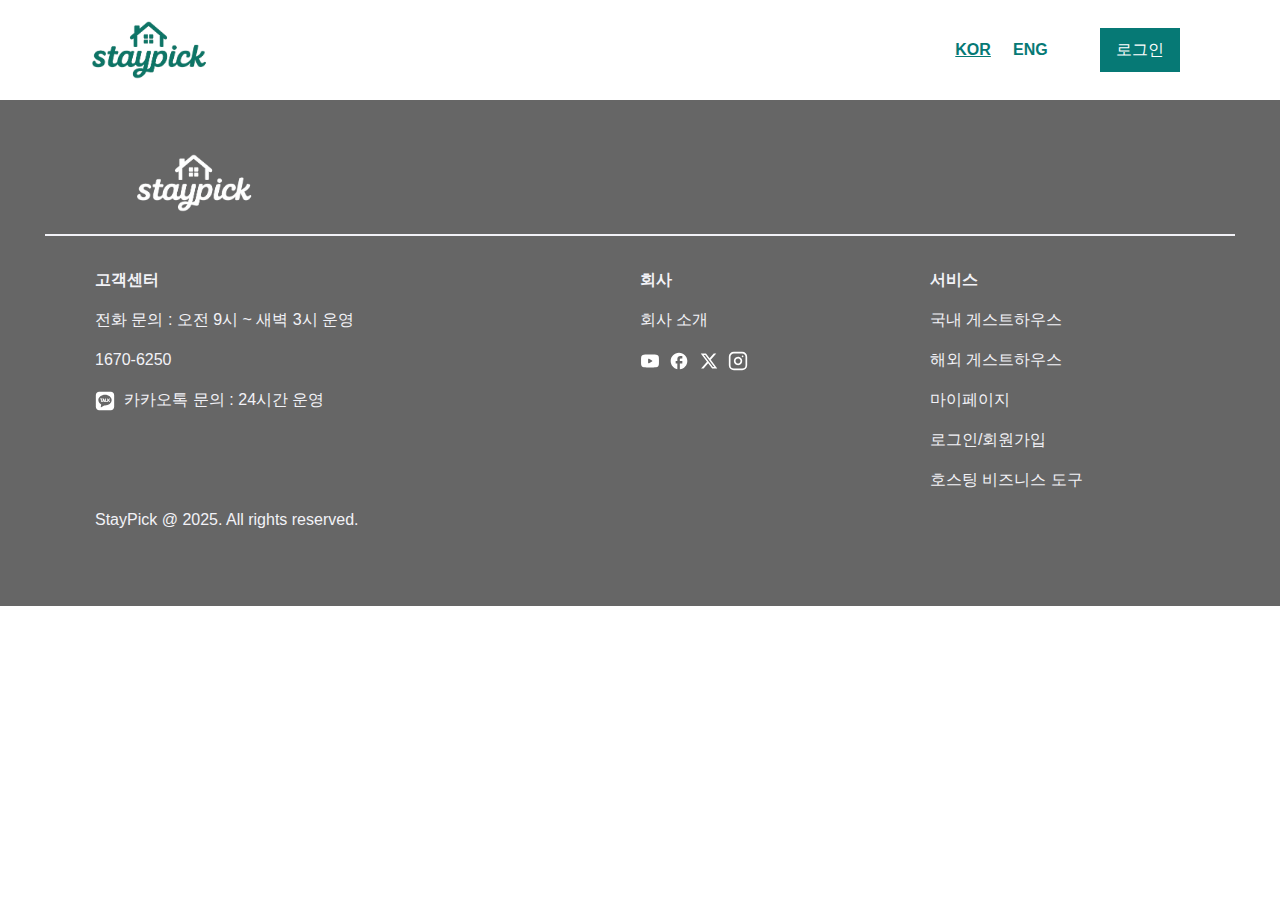
<file: src/index.html>
<!DOCTYPE html>
<html lang="en">
<head>
    <meta charset="UTF-8">
    <meta name="viewport" content="width=device-width, initial-scale=1.0">
    <link rel="stylesheet" href="https://cdn.jsdelivr.net/npm/bootstrap@4.6.2/dist/css/bootstrap.min.css">
    <script src="https://ajax.googleapis.com/ajax/libs/jquery/3.6.0/jquery.min.js"></script>
    <script src="https://cdn.jsdelivr.net/npm/bootstrap@4.6.2/dist/js/bootstrap.bundle.min.js"></script>
    <link rel="stylesheet" href="./styles/login.css">
    <title>Index Page</title>
    <script type="text/javascript">   
        $(document).ready( function() { 
            $("#header-index").load("./header.html");
            $("#footer-index").load("./footer.html");
        }); 
    </script>
</head>
<body>
    <div id="header-index"></div>
        
    <div id="footer-index"></div>
</body>
</html>
</file>
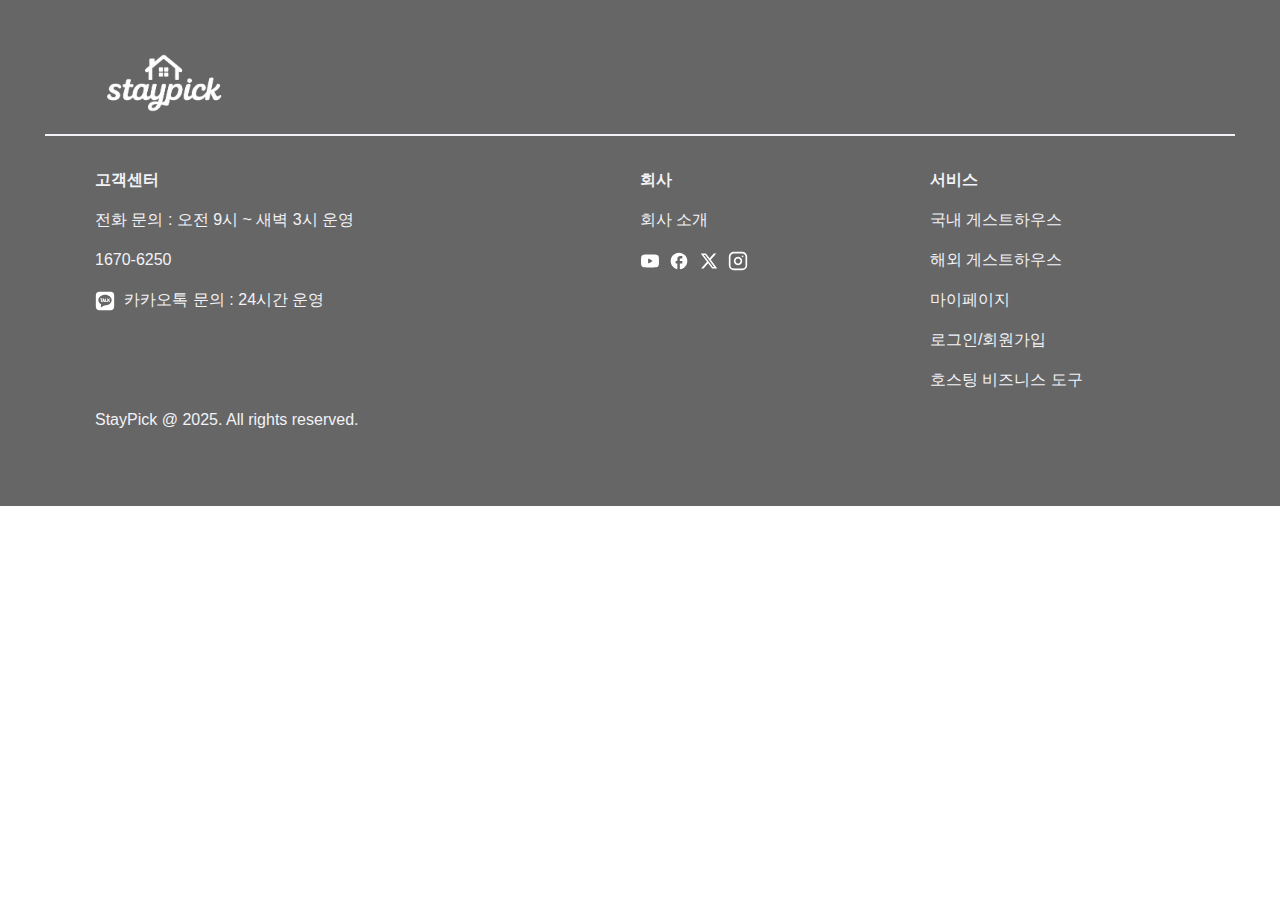
<file: src/footer.html>
<!DOCTYPE html>
<html>
<head>
<meta charset="UTF-8">
<link rel="stylesheet" href="https://cdn.jsdelivr.net/npm/bootstrap@4.6.2/dist/css/bootstrap.min.css">
<script src="https://ajax.googleapis.com/ajax/libs/jquery/3.6.0/jquery.min.js"></script>
<script src="https://cdn.jsdelivr.net/npm/bootstrap@4.6.2/dist/js/bootstrap.bundle.min.js"></script>
<title>footer</title>
<style>
    #footer {
        background-color: #666666;
        color: #F2F2F7;
        /* height: 300px; */
        padding: 10px;
    }
	#logo {
		height: 70px;
        padding: 0 50px;
	}
    #footer-first, #footer-second {
        padding-left: 50px;
        padding-right: 50px;
    }
    #footer-second .col-sm-6 {
        padding-left: 50px;
    }
    #footer-second svg {
        margin-right: 5px;
    }
    #footer-third {
        padding-left: 100px;
    }
</style>
</head>
<body>
<div class="pt-5" id="footer">
    <div class="row" id="footer-first">
        <img alt="" src="assets/icons/logo_white.png" id="logo" />
        <hr style="border: 1px solid #F2F2F7; width:100%">
    </div>
    <div class="row col-sm-12 pt-3" id="footer-second">
        <div class="col-sm-6">
            <p><b>고객센터</b></p>
            <p>전화 문의 : 오전 9시 ~ 새벽 3시 운영</p>
            <p>1670-6250</p>
            <p><a href="#">
                <svg width="20" height="20" viewBox="0 0 100 100" fill="none" xmlns="http://www.w3.org/2000/svg">
                <path fill-rule="evenodd" clip-rule="evenodd" d="M20.8333 4.16699C16.413 4.16699 12.1738 5.92294 9.04818 9.04855C5.92257 12.1742 4.16663 16.4134 4.16663 20.8337V79.167C4.16663 83.5873 5.92257 87.8265 9.04818 90.9521C12.1738 94.0777 16.413 95.8337 20.8333 95.8337H79.1666C83.5869 95.8337 87.8261 94.0777 90.9517 90.9521C94.0773 87.8265 95.8333 83.5873 95.8333 79.167V20.8337C95.8333 16.4134 94.0773 12.1742 90.9517 9.04855C87.8261 5.92294 83.5869 4.16699 79.1666 4.16699H20.8333ZM16.6666 45.4545C16.6666 30.1087 31.9041 18.1837 50 18.1837C68.0958 18.1837 83.3333 30.1087 83.3333 45.4545C83.3333 60.8003 68.0958 72.7253 50 72.7253C48.6001 72.7263 47.2011 72.6568 45.8083 72.517L31.1 81.592C30.852 81.7449 30.5652 81.8231 30.2739 81.8173C29.9827 81.8115 29.6993 81.7219 29.4575 81.5593C29.2158 81.3967 29.0261 81.1679 28.9109 80.9003C28.7958 80.6327 28.7602 80.3376 28.8083 80.0503L30.875 67.8003C22.3791 62.9253 16.6666 54.7962 16.6666 45.4545ZM27.2708 37.3087C26.7183 37.3087 26.1884 37.5282 25.7977 37.9189C25.407 38.3096 25.1875 38.8395 25.1875 39.392C25.1875 39.9445 25.407 40.4744 25.7977 40.8651C26.1884 41.2558 26.7183 41.4753 27.2708 41.4753H29.7333V53.0295C29.7333 53.582 29.9528 54.1119 30.3435 54.5026C30.7342 54.8933 31.2641 55.1128 31.8166 55.1128C32.3692 55.1128 32.8991 54.8933 33.2898 54.5026C33.6805 54.1119 33.9 53.582 33.9 53.0295V41.4753H36.3625C36.915 41.4753 37.4449 41.2558 37.8356 40.8651C38.2263 40.4744 38.4458 39.9445 38.4458 39.392C38.4458 38.8395 38.2263 38.3096 37.8356 37.9189C37.4449 37.5282 36.915 37.3087 36.3625 37.3087H27.2708ZM45.125 38.642C44.9728 38.2508 44.706 37.9146 44.3595 37.6776C44.0131 37.4406 43.6031 37.3138 43.1833 37.3138C42.7635 37.3138 42.3535 37.4406 42.007 37.6776C41.6606 37.9146 41.3938 38.2508 41.2416 38.642L35.9375 52.2753C35.7491 52.7878 35.7694 53.3537 35.994 53.8513C36.2187 54.3489 36.6297 54.7384 37.1386 54.9361C37.6475 55.1338 38.2137 55.1238 38.7153 54.9082C39.2169 54.6927 39.6139 54.2889 39.8208 53.7837L40.4833 52.0837H45.8833L46.5416 53.7837C46.6371 54.0434 46.7834 54.2816 46.972 54.4842C47.1606 54.6868 47.3876 54.8498 47.6399 54.9637C47.8921 55.0776 48.1646 55.1401 48.4413 55.1475C48.7179 55.1549 48.9933 55.1071 49.2513 55.0069C49.5093 54.9067 49.7448 54.756 49.9439 54.5638C50.1431 54.3716 50.3019 54.1416 50.4112 53.8873C50.5204 53.633 50.5779 53.3595 50.5803 53.0827C50.5827 52.8059 50.5299 52.5315 50.425 52.2753L45.125 38.642ZM43.1833 45.142L44.2625 47.917H42.1041L43.1833 45.142ZM55.1125 39.392C55.1125 38.8395 54.893 38.3096 54.5023 37.9189C54.1116 37.5282 53.5817 37.3087 53.0291 37.3087C52.4766 37.3087 51.9467 37.5282 51.556 37.9189C51.1653 38.3096 50.9458 38.8395 50.9458 39.392V53.0295C50.9458 53.582 51.1653 54.1119 51.556 54.5026C51.9467 54.8933 52.4766 55.1128 53.0291 55.1128H59.0916C59.6442 55.1128 60.1741 54.8933 60.5648 54.5026C60.9555 54.1119 61.175 53.582 61.175 53.0295C61.175 52.477 60.9555 51.9471 60.5648 51.5564C60.1741 51.1656 59.6442 50.9462 59.0916 50.9462H55.1125V39.392ZM63.6375 37.3087C64.19 37.3087 64.7199 37.5282 65.1106 37.9189C65.5013 38.3096 65.7208 38.8395 65.7208 39.392V43.4545L71.25 37.9212C71.4421 37.7222 71.672 37.5635 71.9262 37.4543C72.1804 37.3451 72.4538 37.2876 72.7304 37.2852C73.007 37.2828 73.2813 37.3355 73.5374 37.4403C73.7934 37.545 74.026 37.6997 74.2216 37.8953C74.4172 38.0909 74.5719 38.3236 74.6767 38.5796C74.7814 38.8356 74.8341 39.11 74.8317 39.3866C74.8293 39.6632 74.7719 39.9366 74.6627 40.1908C74.5535 40.4449 74.3948 40.6748 74.1958 40.867L69.4541 45.6087L74.35 51.7295C74.6751 52.1623 74.819 52.7045 74.7512 53.2416C74.6835 53.7786 74.4094 54.2681 73.987 54.6066C73.5646 54.9451 73.0271 55.1058 72.4882 55.0549C71.9493 55.0039 71.4514 54.7453 71.1 54.3337L66.4875 48.5753L65.7166 49.3462V53.0295C65.7166 53.582 65.4971 54.1119 65.1064 54.5026C64.7157 54.8933 64.1858 55.1128 63.6333 55.1128C63.0808 55.1128 62.5508 54.8933 62.1602 54.5026C61.7695 54.1119 61.55 53.582 61.55 53.0295V39.392C61.55 38.8395 61.7695 38.3096 62.1602 37.9189C62.5508 37.5282 63.0849 37.3087 63.6375 37.3087Z" fill="white"/>
                </svg>
            </a> 카카오톡 문의 : 24시간 운영</p>
            <p></p>
        </div>
        <div class="col-sm-3">
            <p><b>회사</b></p>
            <p>회사 소개</p>
            <a href="#">
                <svg width="20" height="20" viewBox="0 0 100 100" fill="none" xmlns="http://www.w3.org/2000/svg">
                <path fill-rule="evenodd" clip-rule="evenodd" d="M49.9999 17.292C45.0374 17.292 39.2499 17.4087 33.6083 17.567L33.3791 17.5753C27.6374 17.7378 23.0041 17.867 19.3541 18.4712C15.5499 19.1003 12.3916 20.3045 9.86659 22.9003C7.33325 25.5045 6.22909 28.7253 5.70825 32.5795C5.20825 36.2878 5.20825 40.9878 5.20825 46.8295V53.1795C5.20825 59.0128 5.20825 63.7128 5.70825 67.4253C6.22492 71.2795 7.33325 74.5003 9.86659 77.1045C12.3916 79.7045 15.5499 80.9045 19.3541 81.5337C23.0041 82.1378 27.6374 82.267 33.3791 82.4295L33.6083 82.4378C39.2541 82.5962 45.0374 82.7128 49.9999 82.7128C54.9624 82.7128 60.7499 82.5962 66.3916 82.4378L66.6208 82.4295C72.3624 82.267 76.9958 82.1378 80.6457 81.5337C84.4499 80.9045 87.6082 79.7003 90.1332 77.1045C92.6666 74.5003 93.7749 71.2795 94.2916 67.4253C94.7916 63.717 94.7916 59.017 94.7916 53.1753V46.8253C94.7916 40.9878 94.7916 36.2878 94.2916 32.5795C93.7749 28.7253 92.6666 25.5045 90.1332 22.9003C87.6082 20.3003 84.4499 19.1003 80.6457 18.4712C76.9958 17.867 72.3624 17.7378 66.6166 17.5753L66.3916 17.567C60.9292 17.4012 55.4648 17.3095 49.9999 17.292ZM45.2999 61.0462C44.8247 61.3176 44.2866 61.4595 43.7394 61.4576C43.1921 61.4558 42.655 61.3103 42.1816 61.0356C41.7083 60.761 41.3154 60.3669 41.0422 59.8927C40.769 59.4185 40.6251 58.8809 40.6249 58.3337V41.667C40.6251 41.1197 40.769 40.5821 41.0422 40.108C41.3154 39.6338 41.7083 39.2397 42.1816 38.965C42.655 38.6904 43.1921 38.5449 43.7394 38.543C44.2866 38.5412 44.8247 38.6831 45.2999 38.9545L59.8832 47.2878C60.3612 47.5613 60.7584 47.9561 61.0347 48.4325C61.311 48.9088 61.4565 49.4497 61.4565 50.0003C61.4565 50.551 61.311 51.0919 61.0347 51.5682C60.7584 52.0445 60.3612 52.4394 59.8832 52.7128L45.2999 61.0462Z" fill="white"/>
                </svg>
            </a>
            <a href="#">
                <svg width="20" height="20" viewBox="0 0 100 100" fill="none" xmlns="http://www.w3.org/2000/svg">
                <path d="M91.6667 49.9997C91.6667 26.9997 73 8.33301 50 8.33301C27 8.33301 8.33337 26.9997 8.33337 49.9997C8.33337 70.1663 22.6667 86.958 41.6667 90.833V62.4997H33.3334V49.9997H41.6667V39.583C41.6667 31.5413 48.2084 24.9997 56.25 24.9997H66.6667V37.4997H58.3334C56.0417 37.4997 54.1667 39.3747 54.1667 41.6663V49.9997H66.6667V62.4997H54.1667V91.458C75.2084 89.3747 91.6667 71.6247 91.6667 49.9997Z" fill="white"/>
                </svg>
            </a>
            <a href="#">
                <svg width="20" height="20" viewBox="0 0 100 100" fill="none" xmlns="http://www.w3.org/2000/svg">
                <path d="M73.6959 12.7627L52.8792 36.5585L34.8792 12.7627H8.80005L39.9542 53.496L10.4292 87.2419H23.0709L45.8584 61.2002L65.775 87.2419H91.2001L58.725 44.3085L86.3292 12.7627H73.6959ZM69.2625 79.6794L23.5584 19.9252H31.0709L76.2625 79.6752L69.2625 79.6794Z" fill="white"/>
                </svg>
            </a>
            <a href="#">
                <svg width="20" height="20" viewBox="0 0 100 100" fill="none" xmlns="http://www.w3.org/2000/svg">
                <path d="M70.8334 8.33301H29.1667C17.6608 8.33301 8.33337 17.6604 8.33337 29.1663V70.833C8.33337 82.3389 17.6608 91.6663 29.1667 91.6663H70.8334C82.3393 91.6663 91.6667 82.3389 91.6667 70.833V29.1663C91.6667 17.6604 82.3393 8.33301 70.8334 8.33301Z" stroke="white" stroke-width="8.33333" stroke-linecap="round" stroke-linejoin="round"/>
                <path d="M72.9167 27.083H72.9584M66.6667 47.3747C67.181 50.8424 66.5887 54.3839 64.9741 57.4956C63.3595 60.6072 60.8049 63.1306 57.6735 64.7066C54.5422 66.2827 50.9936 66.8313 47.5325 66.2744C44.0714 65.7175 40.8741 64.0834 38.3952 61.6045C35.9164 59.1257 34.2823 55.9283 33.7254 52.4672C33.1684 49.0061 33.717 45.4576 35.2931 42.3262C36.8692 39.1949 39.3925 36.6403 42.5042 35.0257C45.6158 33.4111 49.1574 32.8188 52.6251 33.333C56.1623 33.8575 59.437 35.5058 61.9655 38.0343C64.494 40.5628 66.1422 43.8375 66.6667 47.3747Z" stroke="white" stroke-width="8.33333" stroke-linecap="round" stroke-linejoin="round"/>
                </svg>
            </a>
        </div>
        <div class="col-sm-3">
            <p><b>서비스</b></p>
            <p>국내 게스트하우스</p>
            <p>해외 게스트하우스</p>
            <p>마이페이지</p>
            <p>로그인/회원가입</p>
            <p></p>
            <p>호스팅 비즈니스 도구</p>
        </div>
    </div>
    <div class="row pb-5" id="footer-third">
        <p>StayPick @ 2025. All rights reserved.</p>
    </div>
</div>
</body>
</html>
</file>
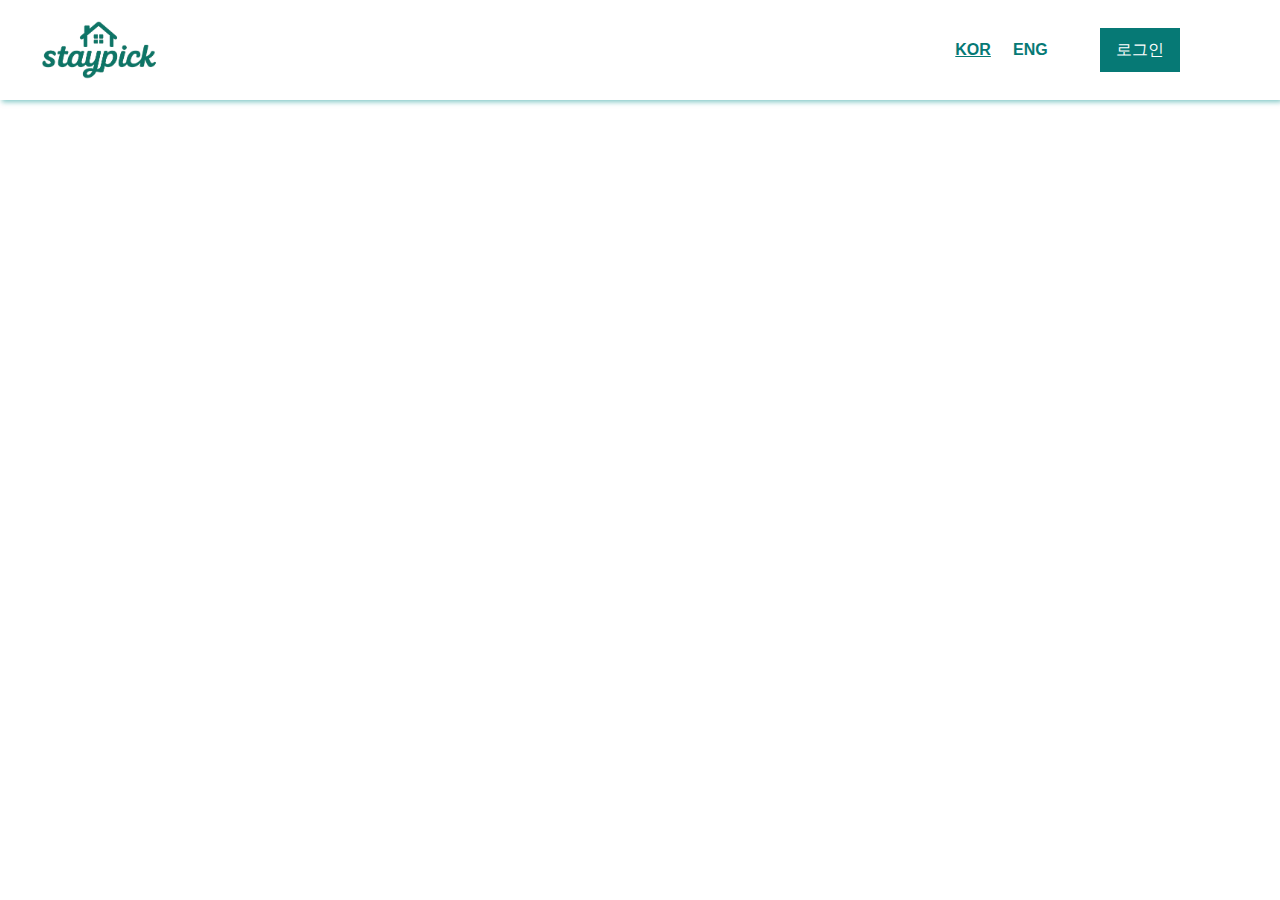
<file: src/header.html>
<!DOCTYPE html>
<html>
<head>
<meta charset="UTF-8">
<link rel="stylesheet" href="https://cdn.jsdelivr.net/npm/bootstrap@4.6.2/dist/css/bootstrap.min.css">
<script src="https://ajax.googleapis.com/ajax/libs/jquery/3.6.0/jquery.min.js"></script>
<script src="https://cdn.jsdelivr.net/npm/bootstrap@4.6.2/dist/js/bootstrap.bundle.min.js"></script>
<title>header</title>
<style>
	#logo {
		height: 70px;
		margin-left: 30px;
	}
	#header {
		display:flex;
		width: 100%;
		height: 100px;
		justify-content: space-between;
		align-items: center;
		padding: 10px 0;
		box-shadow: 2px 2px 5px rgba(8, 145, 141, 0.5);
	}
	.header-right > button {
		margin-left: 30px;
		margin-right: 100px;
	}
	#login-btn{
            background-color: #067975;
            color: white;
            border: none;
            padding: 10px 16px;
            font-size: 16px;
            cursor: pointer;
        }
</style>
</head>
<body>
<nav class="nav" id="header">
	<div class="header-left">
		<img alt="" src="assets/icons/logo_color.png" id="logo" />
	</div>
	<div class="header-right">
		<a style="color:#067975"><b><ins>KOR</ins></b></a>
        &nbsp; &nbsp; <!-- css 할 때 padding 쓰기 -->
        <a style="color:#067975"><b>ENG</b></a>
        &nbsp; &nbsp;
        <button id="login-btn">로그인</button> 
		<!-- 상세 & 마이 & 관리자 페이지에서 text 변경해야 함 -->
	</div>
</nav>
</body>
</html>
</file>
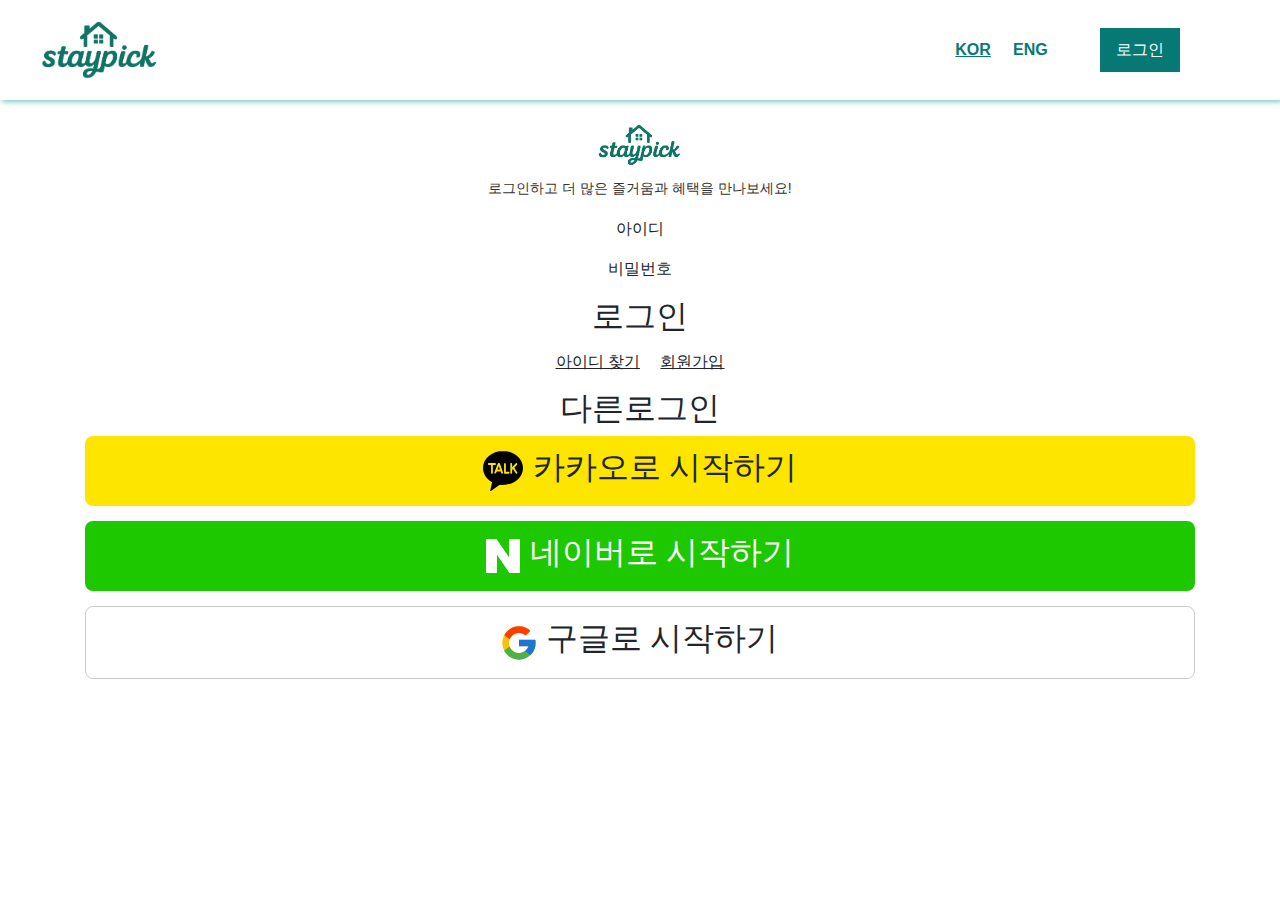
<file: src/login.html>
<!DOCTYPE html>
<html lang="en">
<head>
    <meta charset="UTF-8">
    <meta name="viewport" content="width=device-width, initial-scale=1.0">
    
    <link rel="stylesheet" href="https://cdn.jsdelivr.net/npm/bootstrap@4.6.2/dist/css/bootstrap.min.css">
    <script src="https://ajax.googleapis.com/ajax/libs/jquery/3.6.0/jquery.min.js"></script>
    <script src="https://cdn.jsdelivr.net/npm/bootstrap@4.6.2/dist/js/bootstrap.bundle.min.js"></script>
    <link rel="stylesheet" href="./styles/login.css">
    <title>Document</title>
    <script type="text/javascript">   
        $(document).ready( function() { 
        $("#header-login").load("./header.html");  // 원하는 파일 경로를 삽입하면 된다
        // $("#footer").load("/footer.html");  // 추가 인클루드를 원할 경우 이런식으로 추가하면 된다
    }); 
    </script>
    
</head>
<body>
    <div id="header-login"></div>

    <div class="container">
        <div class="logo">
            <img src="./assets/icons/logo_color.png" alt="staypick 로고">
        </div>
        <div>
            <h2 class="subtitle">로그인하고 더 많은 즐거움과 혜택을 만나보세요!</h2>
        </div>
        <div class="id-btn">
            <p>아이디</p>
        </div>
        <div class="id-btn">
            <p>비밀번호</p>
        </div>
        <div class="id-btn">
            <h2> 로그인</h2>
        </div>
        <div class="join">
            <span class="underline">아이디 찾기</span>
            <span class="underline">회원가입</span>
        </div>
        <div>
            <h2>다른로그인</h2>
        </div>

        <div class="social-btn kakao">
            <svg width="40" height="40" viewBox="0 0 40 40" fill="none" xmlns="http://www.w3.org/2000/svg">
            <path d="M19.9981 0C31.0457 0 40 7.59421 40 16.9647C40 26.3331 31.0457 33.9273 20 33.9273C18.9002 33.9252 17.8016 33.8491 16.7105 33.6993L8.31429 39.6748C7.36 40.224 7.02286 40.1639 7.41524 38.8188L9.11429 31.1956C3.62857 28.1695 0 22.9257 0 16.9647C0 7.59629 8.95238 0 20 0M31.2533 16.7056L34.0533 13.7541C34.2149 13.5716 34.305 13.3279 34.3048 13.0744C34.3045 12.8209 34.2138 12.5775 34.0518 12.3953C33.8899 12.2132 33.6692 12.1065 33.4364 12.0979C33.2036 12.0892 32.9768 12.1792 32.8038 12.3489L29.1314 16.2165V13.0204C29.1314 12.761 29.0367 12.5121 28.8681 12.3287C28.6995 12.1452 28.4708 12.0421 28.2324 12.0421C27.9939 12.0421 27.7653 12.1452 27.5967 12.3287C27.4281 12.5121 27.3333 12.761 27.3333 13.0204V18.3202C27.3016 18.4716 27.3016 18.6289 27.3333 18.7803V21.7629C27.3333 22.0224 27.4281 22.2712 27.5967 22.4547C27.7653 22.6381 27.9939 22.7412 28.2324 22.7412C28.4708 22.7412 28.6995 22.6381 28.8681 22.4547C29.0367 22.2712 29.1314 22.0224 29.1314 21.7629V18.9379L29.9448 18.0819L32.6648 22.2956C32.7327 22.4008 32.819 22.4904 32.9187 22.5593C33.0184 22.6282 33.1297 22.6751 33.2461 22.6972C33.3624 22.7193 33.4817 22.7163 33.597 22.6883C33.7123 22.6603 33.8214 22.6078 33.9181 22.5339C34.0148 22.46 34.0971 22.3661 34.1605 22.2576C34.2238 22.1491 34.2669 22.028 34.2872 21.9014C34.3075 21.7747 34.3048 21.645 34.279 21.5195C34.2533 21.394 34.2051 21.2753 34.1371 21.1701L31.2533 16.7056ZM25.619 20.6934H22.8381V13.0515C22.8275 12.8001 22.7282 12.5629 22.5609 12.389C22.3937 12.2152 22.1713 12.1182 21.94 12.1182C21.7087 12.1182 21.4863 12.2152 21.3191 12.389C21.1518 12.5629 21.0525 12.8001 21.0419 13.0515V21.6717C21.0419 22.2106 21.4419 22.65 21.939 22.65H25.619C25.8575 22.65 26.0862 22.5469 26.2548 22.3635C26.4234 22.18 26.5181 21.9312 26.5181 21.6717C26.5181 21.4122 26.4234 21.1634 26.2548 20.9799C26.0862 20.7965 25.8575 20.6934 25.619 20.6934ZM14.4629 18.4321L15.7886 14.892L17.0038 18.4301L14.4629 18.4321ZM19.2686 19.4415L19.2724 19.4084C19.2717 19.1619 19.1853 18.9249 19.0305 18.7451L17.0381 12.9417C16.9546 12.6651 16.7955 12.4229 16.5821 12.2473C16.3687 12.0718 16.1111 11.9713 15.8438 11.9592C15.5748 11.9591 15.312 12.0475 15.09 12.2129C14.8681 12.3782 14.6972 12.6128 14.6 12.8857L11.4343 21.3318C11.3441 21.572 11.3453 21.8414 11.4377 22.0806C11.53 22.3198 11.7059 22.5094 11.9267 22.6075C12.1474 22.7056 12.395 22.7043 12.6148 22.6038C12.8347 22.5033 13.0089 22.3119 13.099 22.0717L13.7314 20.3866H17.6743L18.2419 22.0448C18.2806 22.1687 18.3418 22.2829 18.4218 22.3807C18.5019 22.4784 18.5991 22.5577 18.7078 22.6138C18.8165 22.6699 18.9344 22.7017 19.0546 22.7073C19.1748 22.7129 19.2948 22.6922 19.4075 22.6464C19.5202 22.6006 19.6234 22.5307 19.7108 22.4408C19.7982 22.3508 19.8681 22.2427 19.9165 22.1228C19.9648 22.003 19.9905 21.8737 19.9921 21.7428C19.9937 21.6119 19.9711 21.482 19.9257 21.3608L19.2686 19.4415ZM12.939 13.0619C12.9395 12.9334 12.9167 12.8061 12.8718 12.6873C12.8269 12.5685 12.7609 12.4606 12.6775 12.3696C12.5941 12.2787 12.495 12.2066 12.386 12.1575C12.2769 12.1084 12.16 12.0833 12.0419 12.0836H5.86095C5.62251 12.0836 5.39383 12.1867 5.22523 12.3701C5.05663 12.5536 4.9619 12.8024 4.9619 13.0619C4.9619 13.3213 5.05663 13.5702 5.22523 13.7536C5.39383 13.9371 5.62251 14.0402 5.86095 14.0402H8.07048V21.7836C8.07048 22.0431 8.1652 22.2919 8.3338 22.4754C8.50241 22.6588 8.73108 22.7619 8.96952 22.7619C9.20797 22.7619 9.43664 22.6588 9.60525 22.4754C9.77385 22.2919 9.86857 22.0431 9.86857 21.7836V14.0402H12.04C12.1582 14.0407 12.2753 14.0158 12.3846 13.9668C12.494 13.9179 12.5933 13.8458 12.6768 13.7549C12.7604 13.6639 12.8266 13.5558 12.8716 13.4369C12.9166 13.318 12.9396 13.1905 12.939 13.0619Z" fill="black"/>
            </svg>
            <h2>카카오로 시작하기</h2>
        </div>
        <div class="social-btn naver">
          
            <svg width="34" height="34" viewBox="0 0 34 34" fill="none" xmlns="http://www.w3.org/2000/svg">
            <path d="M23.0534 18.1971L10.4493 0H0V34H10.9452V15.8043L23.5507 34H34V0H23.0534V18.1971Z" fill="white"/>
            </svg>
            <h2>네이버로 시작하기</h2>
        </div>
        <div class="social-btn google">
            <svg width="34" height="34" viewBox="0 0 34 34" fill="none" xmlns="http://www.w3.org/2000/svg">
            <path d="M33.3422 13.7355H31.9997V13.6663H16.9997V20.333H26.4188C25.0447 24.2138 21.3522 26.9997 16.9997 26.9997C11.4772 26.9997 6.99967 22.5222 6.99967 16.9997C6.99967 11.4772 11.4772 6.99967 16.9997 6.99967C19.5488 6.99967 21.868 7.96134 23.6338 9.53217L28.348 4.81801C25.3713 2.04384 21.3897 0.333008 16.9997 0.333008C7.79551 0.333008 0.333008 7.79551 0.333008 16.9997C0.333008 26.2038 7.79551 33.6663 16.9997 33.6663C26.2038 33.6663 33.6663 26.2038 33.6663 16.9997C33.6663 15.8822 33.5513 14.7913 33.3422 13.7355Z" fill="#FFC107"/>
            <path d="M2.25488 9.24217L7.73072 13.258C9.21238 9.58967 12.8007 6.99967 16.9999 6.99967C19.549 6.99967 21.8682 7.96134 23.634 9.53217L28.3482 4.81801C25.3715 2.04384 21.3899 0.333008 16.9999 0.333008C10.5982 0.333008 5.04655 3.94717 2.25488 9.24217Z" fill="#FF3D00"/>
            <path d="M17.0001 33.6663C21.3051 33.6663 25.2168 32.0188 28.1743 29.3396L23.0159 24.9746C21.2867 26.2905 19.1731 27.0019 17.0001 26.9996C12.6651 26.9996 8.98426 24.2354 7.5976 20.3779L2.1626 24.5654C4.92093 29.9629 10.5226 33.6663 17.0001 33.6663Z" fill="#4CAF50"/>
            <path d="M33.3425 13.7362H32V13.667H17V20.3337H26.4192C25.7618 22.1807 24.5778 23.7946 23.0133 24.9762L23.0158 24.9745L28.1742 29.3395C27.8092 29.6712 33.6667 25.3337 33.6667 17.0003C33.6667 15.8828 33.5517 14.792 33.3425 13.7362Z" fill="#1976D2"/>
            </svg>
            <h2>구글로 시작하기</h2>
        </div>
    
    
    
    </div>
</body>
</html>
</file>
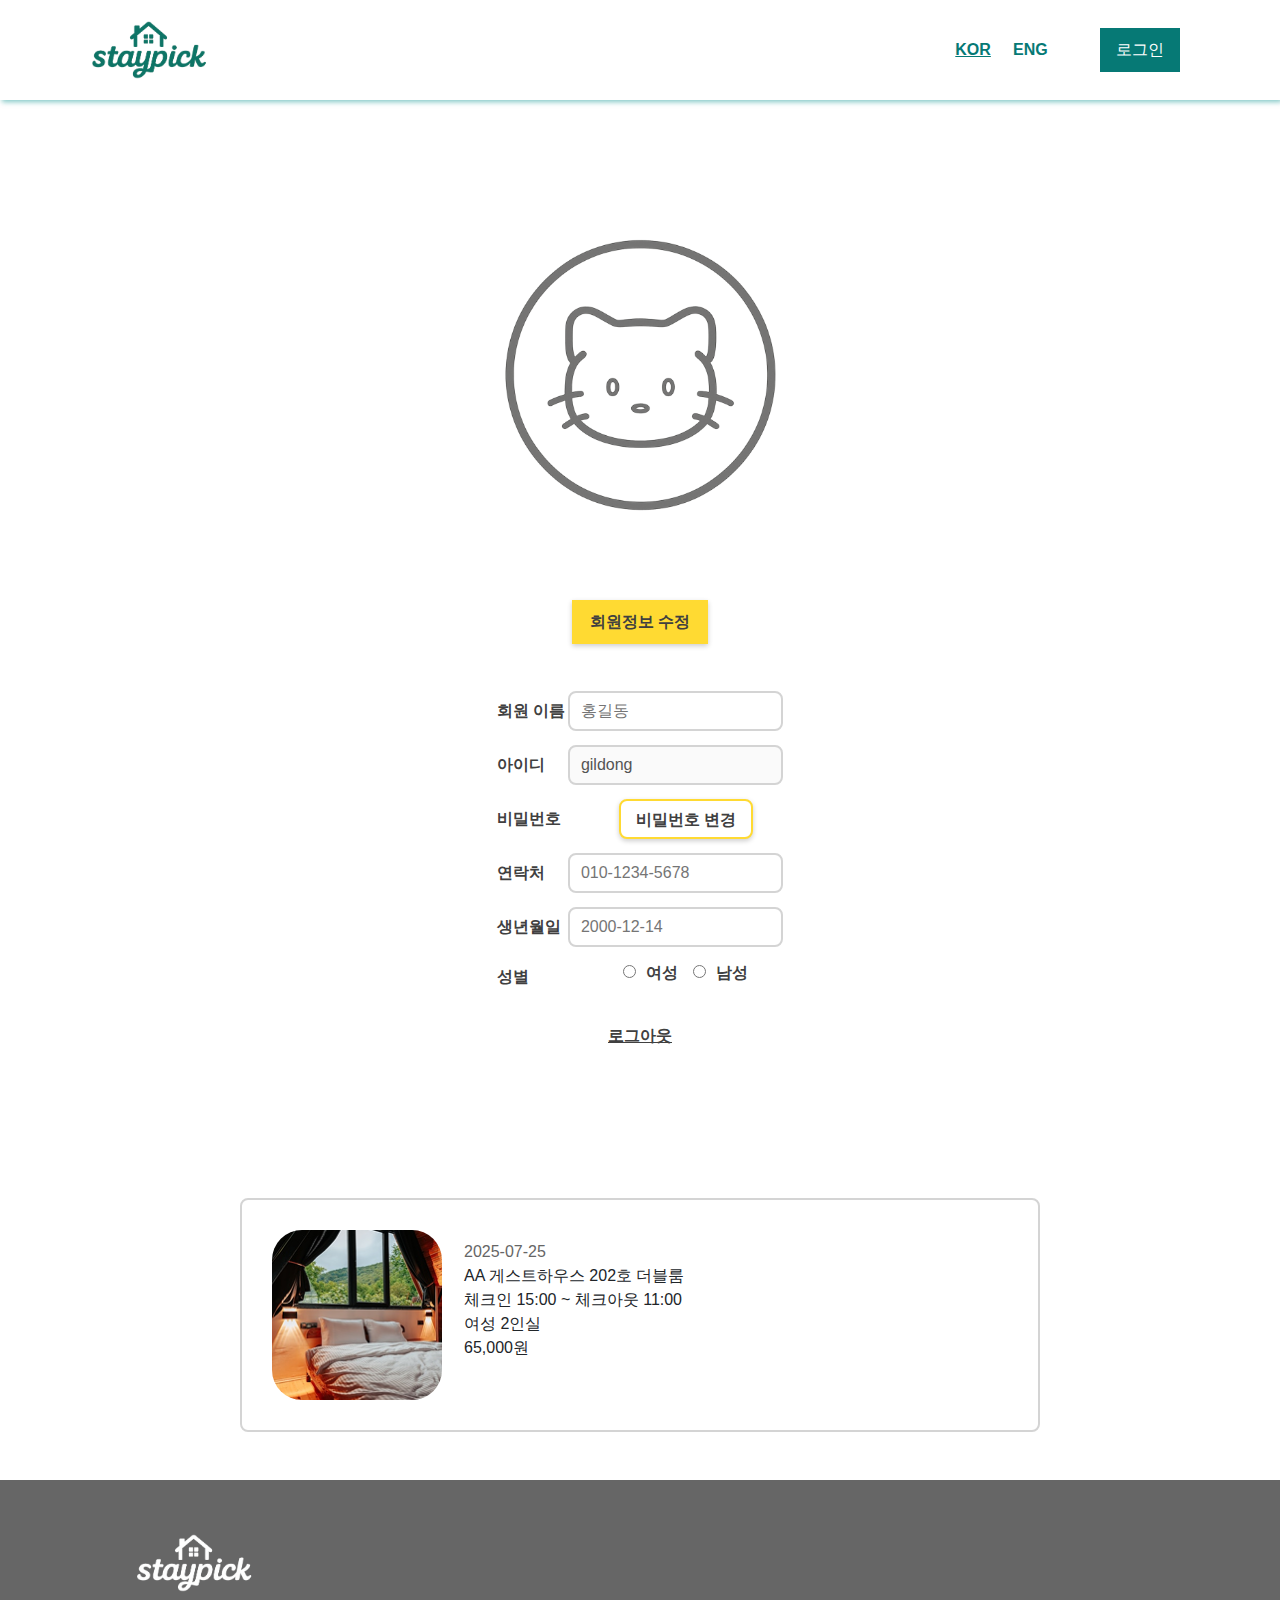
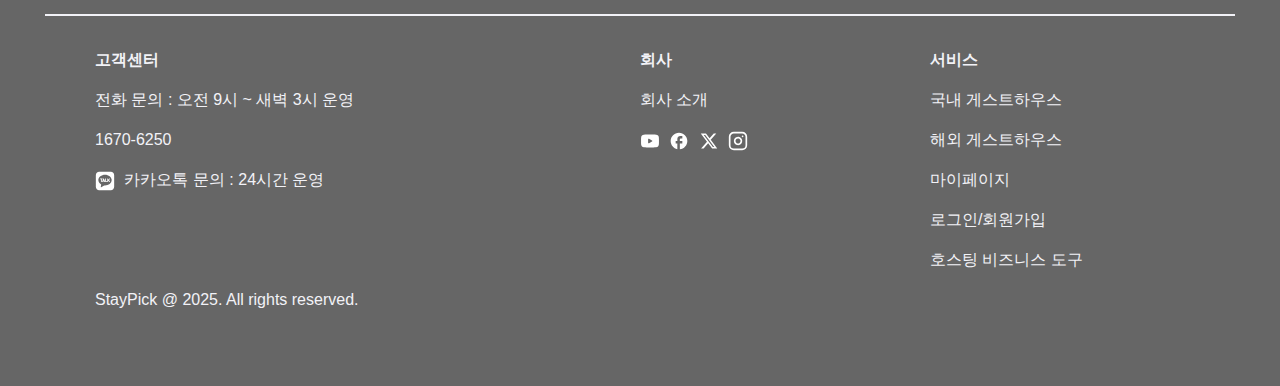
<file: src/mypage.html>
<!DOCTYPE html>
<html lang="en">
<head>
    <meta charset="UTF-8">
    <meta name="viewport" content="width=device-width, initial-scale=1.0">
        <link rel="stylesheet" href="https://cdn.jsdelivr.net/npm/bootstrap@4.6.2/dist/css/bootstrap.min.css">
    <script src="https://ajax.googleapis.com/ajax/libs/jquery/3.6.0/jquery.min.js"></script>
    <script src="https://cdn.jsdelivr.net/npm/bootstrap@4.6.2/dist/js/bootstrap.bundle.min.js"></script>
    <title>Document</title>
    <style>
        #mypage-profile{
            width: 350px;
            height: 350px;
            display: block;
            margin: auto;
            margin-top: 100px;
            
            text-align: center;
        }
        #mypage-modify-btn{
            background-color: #FFDA32;
            border: none;
            padding: 10px 18px;
            display: block;
            margin: auto;
            margin-top: 50px;
            box-shadow: 0px 2px 5px rgba(0,0,0,0.2);
            color: #404040;
            font-weight: 600;
        }
        .modify-info{
            width: 320px;
            height: 300px;
            margin: auto;
            margin-top:30px;
            padding: 10px;
        } 

        .mypage-field{
            display: flex;
            flex-direction: row;
            justify-content: space-between;
            align-items: center;
            padding: 7px;
            color: #404040;
            font-weight: 600;
        }
        .mypage-input{
            height: 40px;
            border: 2px solid #D4D4D4;
            border-radius: 8px;
        }
        #mypage-pw-btn{
            flex: none;
            margin-right: 30px;
            background-color: white;
            padding: 7px 15px;
            border: 2px solid #FFDA32;
            border-radius: 8px;
            box-shadow: 0px 2px 5px rgba(0,0,0,0.2);
            color: #404040;
            font-weight: 600;
        }
        #mypage-gender{
            text-align: center;
            display: flex;
            align-items: baseline;
            margin-right: 35px;
        }
        .mypage-gender{
            margin-right: 10px;
            margin-left: 15px;
        }
        #mypage-logout{
            text-align: center;
            margin-top: 50px;
            color: #404040;
            font-weight: 600;
        }

        .room-info-card{
            width: 800px;
            margin: auto;
            margin-top: 150px;
            display: flex;
            border: 2px solid #d4d4d4;
            border-radius: 8px;
            padding: 30px;
        }
        .room-pic{
            width: 170px;
            border-radius: 30px;
        }
        .room-info-space{
            margin-left: 22px;
        }
        .period{
            margin-top: 10px;
            font-size: 16px;
            color: #666666;
        }

    </style>
    <script type="text/javascript">   
        $(document).ready( function() { 
            $("#header-mypage").load("./header.html");
            $("#footer-mypage").load("./footer.html");
        }); 
    </script>
</head>
<body>
    <div id="header-mypage"></div>
    
    <img id="mypage-profile" src="./assets/icons/default_profile.png" alt="user-profile">
    <button id="mypage-modify-btn">회원정보 수정</button>
    <div class="modify-info">
        <div class="mypage-field">회원 이름<input type="text" placeholder="  홍길동" class="mypage-input"></div>
        <div class="mypage-field">아이디<input type="text" value="  gildong" disabled="disabled" class="mypage-input"></div>
        <div class="mypage-field">비밀번호 <button id="mypage-pw-btn" class="mypage-input">비밀번호 변경</button></div>
        <div class="mypage-field">연락처<input type="text" placeholder="  010-1234-5678" class="mypage-input"></div>
        <div class="mypage-field">생년월일<input type="text" placeholder="  2000-12-14" class="mypage-input"></div>
        <div class="mypage-field">성별<div id="mypage-gender"><input type="radio" id="gender" name="gender" class="mypage-gender"><label for="gender">여성</label><input type="radio" id="gender" name="gender" class="mypage-gender"><label for="gender">남성</label></div></div>
    </div>
    <div id="mypage-logout"><ins>로그아웃</ins></div>

    <div class="room-info-card">
        <div class="room-space">
            <img src="assets/images/mypage_1.png" alt="room-pic" class="room-pic">
        </div>
        <div class="room-info-space">
            <div class="period">2025-07-25</div>
            <div class="room-name">AA 게스트하우스 202호 더블룸</div>
            <div class="checkinout">체크인 15:00 ~ 체크아웃 11:00</div>
            <div class="roon-info">여성 2인실</div>
            <div class="price">65,000원</div>
        </div>
    </div>




    <br><br>
    <div id="footer-mypage"></div>
</body>
</html>
</file>
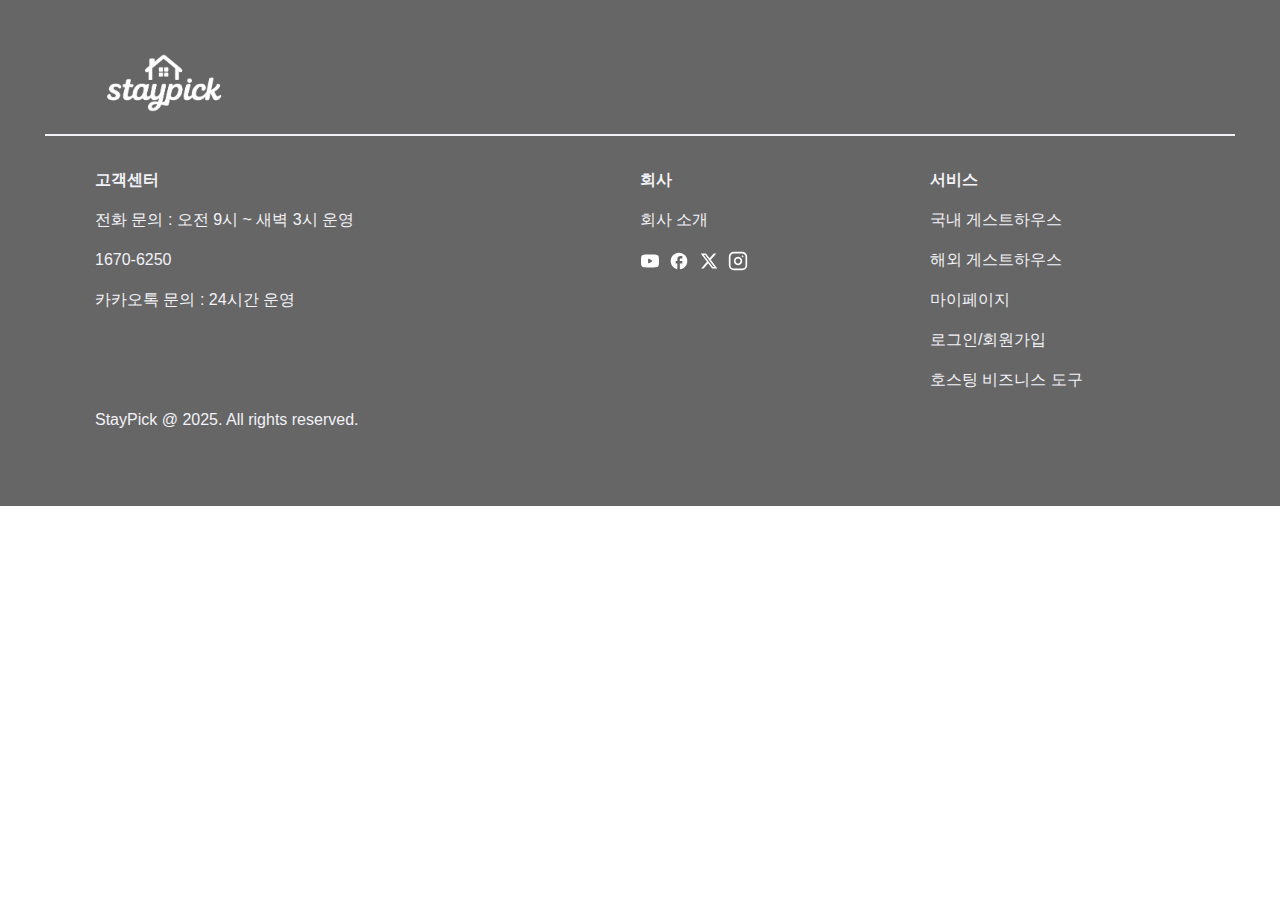
<file: src/common/footer.html>
<!DOCTYPE html>
<html>
<head>
<meta charset="UTF-8">
<link rel="stylesheet" href="../styles/common.css" />
<link rel="stylesheet" href="https://cdn.jsdelivr.net/npm/bootstrap@4.6.2/dist/css/bootstrap.min.css">
<script src="https://ajax.googleapis.com/ajax/libs/jquery/3.6.0/jquery.min.js"></script>
<script src="https://cdn.jsdelivr.net/npm/bootstrap@4.6.2/dist/js/bootstrap.bundle.min.js"></script>
<title>footer</title>
<style>
    #footer {
        background-color: #666666;
        color: #F2F2F7;
        /* height: 300px; */
        padding: 10px;
    }
	#logo {
		height: 70px;
        padding: 0 50px;
	}
    #footer-first, #footer-second {
        padding-left: 50px;
        padding-right: 50px;
    }
    .col-sm-6 {
        padding-left: 50px;
    }
    svg {
        margin-right: 5px;
    }
    #footer-third {
        padding-left: 100px;
    }
</style>
</head>
<body>
<div class="pt-5" id="footer">
    <div class="row" id="footer-first">
        <img alt="" src="../assets/icons/logo_white.png" id="logo" />
        <hr style="border: 1px solid #F2F2F7; width:100%">
    </div>
    <div class="row col-sm-12 pt-3" id="footer-second">
        <div class="col-sm-6">
            <p><b>고객센터</b></p>
            <p>전화 문의 : 오전 9시 ~ 새벽 3시 운영</p>
            <p>1670-6250</p>
            <P>카카오톡 문의 : 24시간 운영</P>
            <p></p>
        </div>
        <div class="col-sm-3">
            <p><b>회사</b></p>
            <p>회사 소개</p>
            <svg width="20" height="20" viewBox="0 0 100 100" fill="none" xmlns="http://www.w3.org/2000/svg">
            <path fill-rule="evenodd" clip-rule="evenodd" d="M49.9999 17.292C45.0374 17.292 39.2499 17.4087 33.6083 17.567L33.3791 17.5753C27.6374 17.7378 23.0041 17.867 19.3541 18.4712C15.5499 19.1003 12.3916 20.3045 9.86659 22.9003C7.33325 25.5045 6.22909 28.7253 5.70825 32.5795C5.20825 36.2878 5.20825 40.9878 5.20825 46.8295V53.1795C5.20825 59.0128 5.20825 63.7128 5.70825 67.4253C6.22492 71.2795 7.33325 74.5003 9.86659 77.1045C12.3916 79.7045 15.5499 80.9045 19.3541 81.5337C23.0041 82.1378 27.6374 82.267 33.3791 82.4295L33.6083 82.4378C39.2541 82.5962 45.0374 82.7128 49.9999 82.7128C54.9624 82.7128 60.7499 82.5962 66.3916 82.4378L66.6208 82.4295C72.3624 82.267 76.9958 82.1378 80.6457 81.5337C84.4499 80.9045 87.6082 79.7003 90.1332 77.1045C92.6666 74.5003 93.7749 71.2795 94.2916 67.4253C94.7916 63.717 94.7916 59.017 94.7916 53.1753V46.8253C94.7916 40.9878 94.7916 36.2878 94.2916 32.5795C93.7749 28.7253 92.6666 25.5045 90.1332 22.9003C87.6082 20.3003 84.4499 19.1003 80.6457 18.4712C76.9958 17.867 72.3624 17.7378 66.6166 17.5753L66.3916 17.567C60.9292 17.4012 55.4648 17.3095 49.9999 17.292ZM45.2999 61.0462C44.8247 61.3176 44.2866 61.4595 43.7394 61.4576C43.1921 61.4558 42.655 61.3103 42.1816 61.0356C41.7083 60.761 41.3154 60.3669 41.0422 59.8927C40.769 59.4185 40.6251 58.8809 40.6249 58.3337V41.667C40.6251 41.1197 40.769 40.5821 41.0422 40.108C41.3154 39.6338 41.7083 39.2397 42.1816 38.965C42.655 38.6904 43.1921 38.5449 43.7394 38.543C44.2866 38.5412 44.8247 38.6831 45.2999 38.9545L59.8832 47.2878C60.3612 47.5613 60.7584 47.9561 61.0347 48.4325C61.311 48.9088 61.4565 49.4497 61.4565 50.0003C61.4565 50.551 61.311 51.0919 61.0347 51.5682C60.7584 52.0445 60.3612 52.4394 59.8832 52.7128L45.2999 61.0462Z" fill="white"/>
            </svg>
            <svg width="20" height="20" viewBox="0 0 100 100" fill="none" xmlns="http://www.w3.org/2000/svg">
            <path d="M91.6667 49.9997C91.6667 26.9997 73 8.33301 50 8.33301C27 8.33301 8.33337 26.9997 8.33337 49.9997C8.33337 70.1663 22.6667 86.958 41.6667 90.833V62.4997H33.3334V49.9997H41.6667V39.583C41.6667 31.5413 48.2084 24.9997 56.25 24.9997H66.6667V37.4997H58.3334C56.0417 37.4997 54.1667 39.3747 54.1667 41.6663V49.9997H66.6667V62.4997H54.1667V91.458C75.2084 89.3747 91.6667 71.6247 91.6667 49.9997Z" fill="white"/>
            </svg>
            <svg width="20" height="20" viewBox="0 0 100 100" fill="none" xmlns="http://www.w3.org/2000/svg">
            <path d="M73.6959 12.7627L52.8792 36.5585L34.8792 12.7627H8.80005L39.9542 53.496L10.4292 87.2419H23.0709L45.8584 61.2002L65.775 87.2419H91.2001L58.725 44.3085L86.3292 12.7627H73.6959ZM69.2625 79.6794L23.5584 19.9252H31.0709L76.2625 79.6752L69.2625 79.6794Z" fill="white"/>
            </svg>
            <svg width="20" height="20" viewBox="0 0 100 100" fill="none" xmlns="http://www.w3.org/2000/svg">
            <path d="M70.8334 8.33301H29.1667C17.6608 8.33301 8.33337 17.6604 8.33337 29.1663V70.833C8.33337 82.3389 17.6608 91.6663 29.1667 91.6663H70.8334C82.3393 91.6663 91.6667 82.3389 91.6667 70.833V29.1663C91.6667 17.6604 82.3393 8.33301 70.8334 8.33301Z" stroke="white" stroke-width="8.33333" stroke-linecap="round" stroke-linejoin="round"/>
            <path d="M72.9167 27.083H72.9584M66.6667 47.3747C67.181 50.8424 66.5887 54.3839 64.9741 57.4956C63.3595 60.6072 60.8049 63.1306 57.6735 64.7066C54.5422 66.2827 50.9936 66.8313 47.5325 66.2744C44.0714 65.7175 40.8741 64.0834 38.3952 61.6045C35.9164 59.1257 34.2823 55.9283 33.7254 52.4672C33.1684 49.0061 33.717 45.4576 35.2931 42.3262C36.8692 39.1949 39.3925 36.6403 42.5042 35.0257C45.6158 33.4111 49.1574 32.8188 52.6251 33.333C56.1623 33.8575 59.437 35.5058 61.9655 38.0343C64.494 40.5628 66.1422 43.8375 66.6667 47.3747Z" stroke="white" stroke-width="8.33333" stroke-linecap="round" stroke-linejoin="round"/>
            </svg>
        </div>
        <div class="col-sm-3">
            <p><b>서비스</b></p>
            <p>국내 게스트하우스</p>
            <p>해외 게스트하우스</p>
            <p>마이페이지</p>
            <p>로그인/회원가입</p>
            <p></p>
            <p>호스팅 비즈니스 도구</p>
        </div>
    </div>
    <div class="row pb-5" id="footer-third">
        <p>StayPick @ 2025. All rights reserved.</p>
    </div>
</div>
</body>
</html>
</file>
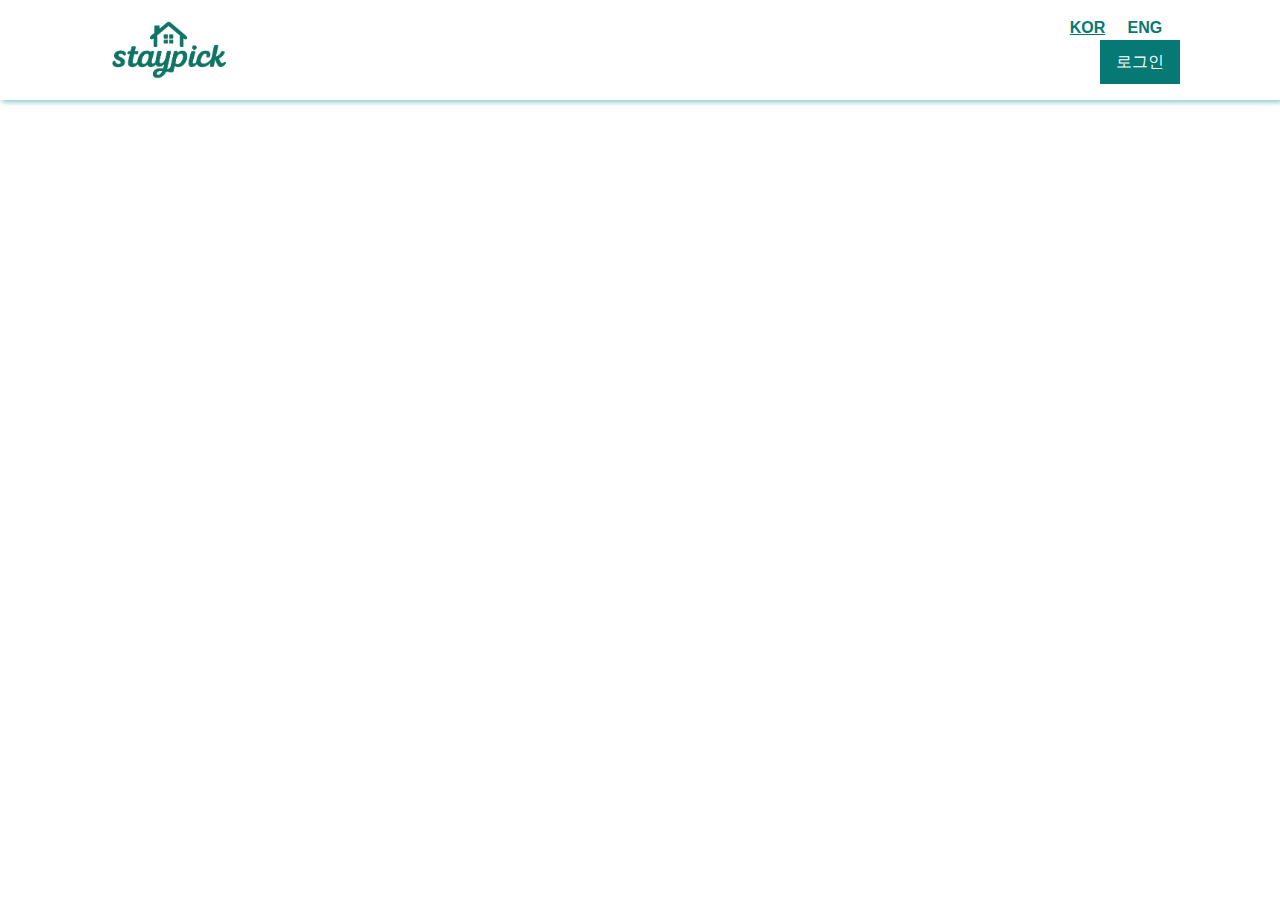
<file: src/common/header.html>
<!DOCTYPE html>
<html>
<head>
<meta charset="UTF-8">
<link rel="stylesheet" href="../styles/common.css" />
<link rel="stylesheet" href="https://cdn.jsdelivr.net/npm/bootstrap@4.6.2/dist/css/bootstrap.min.css">
<script src="https://ajax.googleapis.com/ajax/libs/jquery/3.6.0/jquery.min.js"></script>
<script src="https://cdn.jsdelivr.net/npm/bootstrap@4.6.2/dist/js/bootstrap.bundle.min.js"></script>
<title>header</title>
<style>
	#logo {
		height: 70px;
	}
	#header {
		display:flex;
		width: 100%;
		height: 100px;
		justify-content: space-between;
		align-items: center;
		padding: 10px 100px;
		box-shadow: 2px 2px 5px rgba(8, 145, 141, 0.5);
	}
	.header-right > button {
		margin-left: 30px;
	}
</style>
</head>
<body>
<nav class="nav" id="header">
	<div class="header-left">
		<img alt="" src="../assets/icons/logo_color.png" id="logo" />
	</div>
	<div class="header-right">
		<a style="color:#067975"><b><ins>KOR</ins></b></a>
        &nbsp; &nbsp; <!-- css 할 때 padding 쓰기 -->
        <a style="color:#067975"><b>ENG</b></a>
        &nbsp; &nbsp;
        <button id="login-btn">로그인</button>
	</div>
</nav>
</body>
</html>
</file>
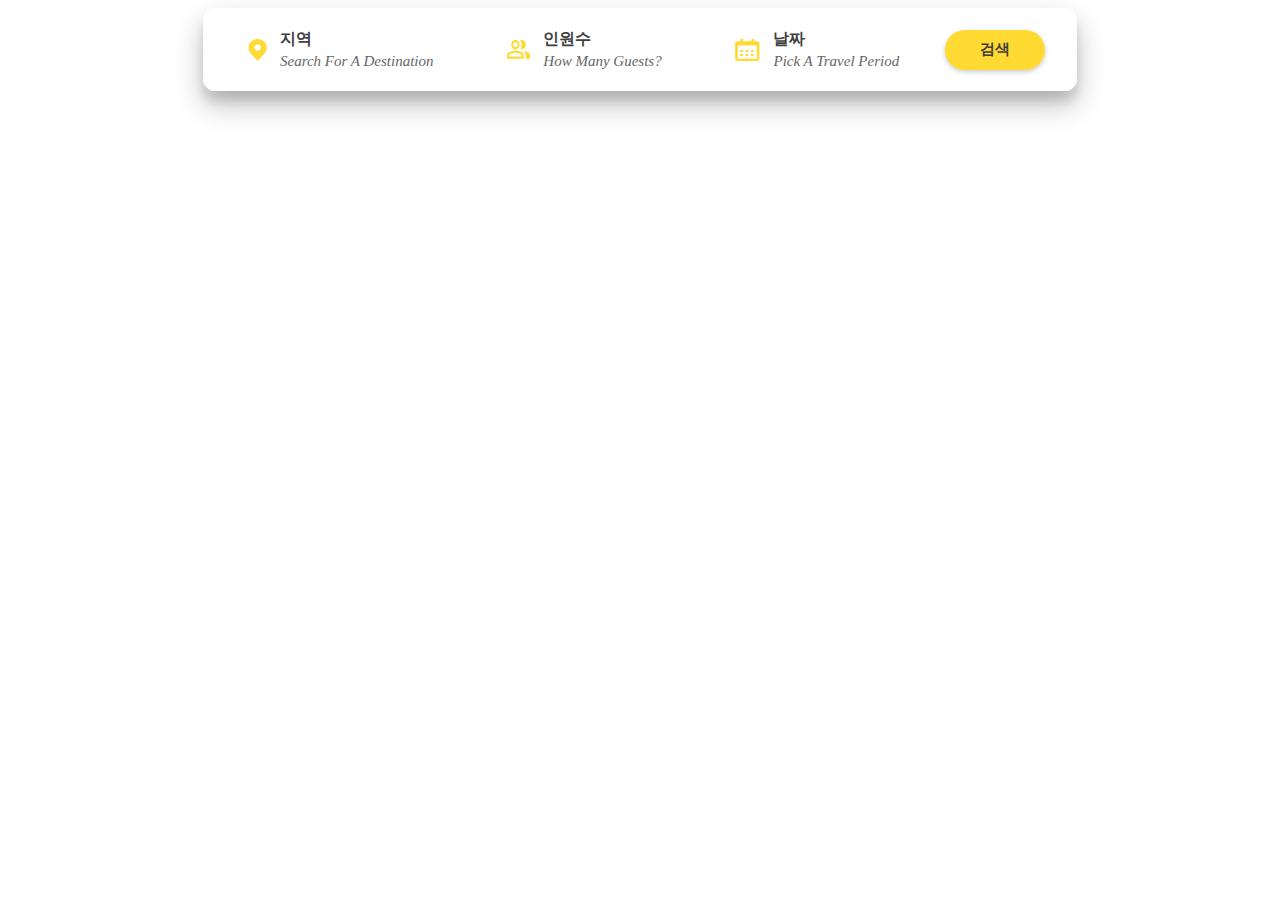
<file: src/common/search-bar.html>
<!DOCTYPE html>
<html lang="en">
<head>
    <meta charset="UTF-8">
    <meta name="viewport" content="width=device-width, initial-scale=1.0">
    <title>Document</title>
    <style>

#search-bar {
    display: flex;
    align-items: center;
    border: 1px solid white;
    border-radius: 12px;
    padding: 12px 16px;
    width: 840px;
    margin: auto;
    box-shadow: 0 14px 28px rgba(0,0,0,0.25), 0 10px 10px rgba(0,0,0,0.1);
    gap: 20px;
}
#search-bar svg {
    margin-right: 5px;
}

#search-bar > .search-section {
    padding: 8px;
    margin-left: 20px;
    display: flex;
    align-items: center;
    gap: 8px;
    flex: auto;
    min-width: 0;
    /* border-right : 1px solid gray; */
}

#search-button {
    flex: none;
    margin-left: auto; 
    margin-right: 15px;
    display: flex;
    align-items: center;
}

#search-btn {
    width: 100px;
    height: 40px;
    background-color: #FFDA32;
    border: none;
    border-radius: 20px;
    color: #404040;
    padding: 8px 20px;
    font-weight: bold;
    font-size: 15px;
    cursor: pointer;
    white-space: nowrap;
    box-shadow: 0px 2px 5px rgba(0,0,0,0.2);
}


.name {
    font-weight:600;
    color: #404040;
    margin-bottom: 3px;
}

.bottom {
    color: #666666;
    font-size: 15px;
}
    </style>
</head>
<body>
    <div id="search-bar">
        <div class="search-section" id="location"> 
            <svg width="19" height="22" viewBox="0 0 19 22" fill="none" xmlns="http://www.w3.org/2000/svg">
                <path d="M9.65594 0C7.24088 0.00270323 4.92555 0.914156 3.21784 2.53442C1.51013 4.15468 0.54949 6.35146 0.546641 8.64286C0.543748 10.5154 1.18842 12.3371 2.38175 13.8286C2.38175 13.8286 2.63019 14.1389 2.67076 14.1837L9.65594 22L16.6444 14.1798C16.6809 14.1381 16.9301 13.8286 16.9301 13.8286L16.931 13.8262C18.1237 12.3354 18.7681 10.5145 18.7652 8.64286C18.7624 6.35146 17.8018 4.15468 16.094 2.53442C14.3863 0.914156 12.071 0.00270323 9.65594 0ZM9.65594 11.7857C9.0008 11.7857 8.36037 11.6014 7.81563 11.256C7.2709 10.9107 6.84633 10.4199 6.59562 9.84558C6.3449 9.27129 6.27931 8.63937 6.40712 8.02972C6.53493 7.42006 6.85041 6.86006 7.31367 6.42052C7.77693 5.98098 8.36715 5.68166 9.00971 5.56039C9.65227 5.43912 10.3183 5.50136 10.9236 5.73924C11.5288 5.97711 12.0462 6.37994 12.4102 6.89678C12.7741 7.41362 12.9684 8.02126 12.9684 8.64286C12.9673 9.47608 12.618 10.2749 11.997 10.864C11.376 11.4532 10.5341 11.7847 9.65594 11.7857Z" fill="#FFDA32"/>
            </svg>
            <div id="location-bottom">
                <div class="name">지역</div>
                <div class="bottom"><i>Search For A Destination</i></div>
            </div>
        </div>
        <div class="search-section" id="people_count"> 
            <svg width="23" height="19" viewBox="0 0 23 19" fill="none" xmlns="http://www.w3.org/2000/svg">
                <path d="M16.4043 10.6814C17.8304 11.7695 18.8297 13.2436 18.8297 15.209V18.7188H22.9934V15.209C22.9934 12.6586 19.2773 11.1494 16.4043 10.6814ZM14.666 9.35941C16.9664 9.35941 18.8297 7.26524 18.8297 4.67971C18.8297 2.09417 16.9664 0 14.666 0C14.1768 0 13.7188 0.116992 13.2816 0.280782C14.1773 1.52584 14.666 3.07855 14.666 4.67971C14.666 6.28086 14.1773 7.83357 13.2816 9.07863C13.7188 9.24242 14.1768 9.35941 14.666 9.35941ZM8.42048 9.35941C10.7209 9.35941 12.5842 7.26524 12.5842 4.67971C12.5842 2.09417 10.7209 0 8.42048 0C6.12004 0 4.25679 2.09417 4.25679 4.67971C4.25679 7.26524 6.12004 9.35941 8.42048 9.35941ZM8.42048 2.33985C9.56549 2.33985 10.5023 3.39279 10.5023 4.67971C10.5023 5.96663 9.56549 7.01956 8.42048 7.01956C7.27546 7.01956 6.33863 5.96663 6.33863 4.67971C6.33863 3.39279 7.27546 2.33985 8.42048 2.33985ZM8.42048 10.5293C5.64122 10.5293 0.0931091 12.097 0.0931091 15.209V18.7188H16.7478V15.209C16.7478 12.097 11.1997 10.5293 8.42048 10.5293ZM14.666 16.379H2.17495V15.2207C2.38314 14.3784 5.60999 12.8692 8.42048 12.8692C11.231 12.8692 14.4578 14.3784 14.666 15.209V16.379Z" fill="#FFDA32"/>
            </svg>
             <div id="count-bottom">
                <div class="name">인원수</div>
                <div class="bottom"><i>How Many Guests?</i></div>
            </div>
        </div>
        <div class="search-section" id="date">
            <svg width="25" height="22" viewBox="0 0 25 22" fill="none" xmlns="http://www.w3.org/2000/svg">
        <path d="M5.19022 11H7.87646V13.0591H5.19022V11ZM5.19022 15.1181H7.87646V17.1772H5.19022V15.1181ZM10.5627 11H13.2489V13.0591H10.5627V11ZM10.5627 15.1181H13.2489V17.1772H10.5627V15.1181ZM15.9352 11H18.6214V13.0591H15.9352V11ZM15.9352 15.1181H18.6214V17.1772H15.9352V15.1181Z" fill="#FFDA32"/>
        <path d="M2.82863 22H21.722C23.2106 22 24.4211 21.0133 24.4211 19.8V4.4C24.4211 3.1867 23.2106 2.2 21.722 2.2H19.023V0H16.3239V2.2H8.22674V0H5.52769V2.2H2.82863C1.3401 2.2 0.129578 3.1867 0.129578 4.4V19.8C0.129578 21.0133 1.3401 22 2.82863 22ZM21.722 6.6L21.7234 19.8H2.82863V6.6H21.722Z" fill="#FFDA32"/>
            </svg>
            <div id="date-bottom">
                <div class="name">날짜</div>
                <div class="bottom"><i>Pick A Travel Period</i></div>
            </div>
        </div>
        <div id="search-button"> 
            <button id="search-btn">검색</button> </div>
    </div>
</body>
</html>
</file>
<file: src/styles/login.css>
/* body *{         
    border: 1px solid black;
} */

* {
  box-sizing: border-box;
}
/* 
body {
  margin: 0;
  padding: 0;
  font-family: 'Arial', sans-serif;
  background-color: #fff;
  display: flex;
  justify-content: center; 
  align-items: center;     
  height: 100vh;           
} */

.container {
  width: 360px;
  padding: 20px;
  text-align: center;
}

.logo img {
  width: 100px;
  margin-bottom: 10px;
}

.subtitle {
  font-size: 14px;
  color: #333;
  margin-bottom: 20px;
}

.id-btn,
.join,
.social-btn {
  margin-bottom: 15px;
}

.social-btn {
  display: flex;
  align-items: center;
  justify-content: center;
  padding: 12px;
  border-radius: 8px;
  font-weight: bold;
  font-size: 14px;
  cursor: pointer;
  gap: 10px;
}

.kakao {
  background-color: #fee500;
}

.naver {
  background-color: #1ec800;
  color: white;
}

.google {
  background-color: #fff;
  border: 1px solid #ccc;
}

.underline {
  text-decoration: underline;
  margin: 0 8px;
}

/* .container{
    margin: 0;
    padding: 0;
    display: flex;
    justify-content: center;
    align-items: center;
    height: 100px;
    background-color: #fff;
    width: ;
}

.id-btn{
    border: 1px solid black;
    border-radius: 5px;
} */
</file>
<file: src/styles/common.css>
#login-btn{
            background-color: #067975;
            color: white;
            border: none;
            padding: 10px 16px;
            font-size: 16px;
            cursor: pointer;
            display: flex;
        }
</file>
